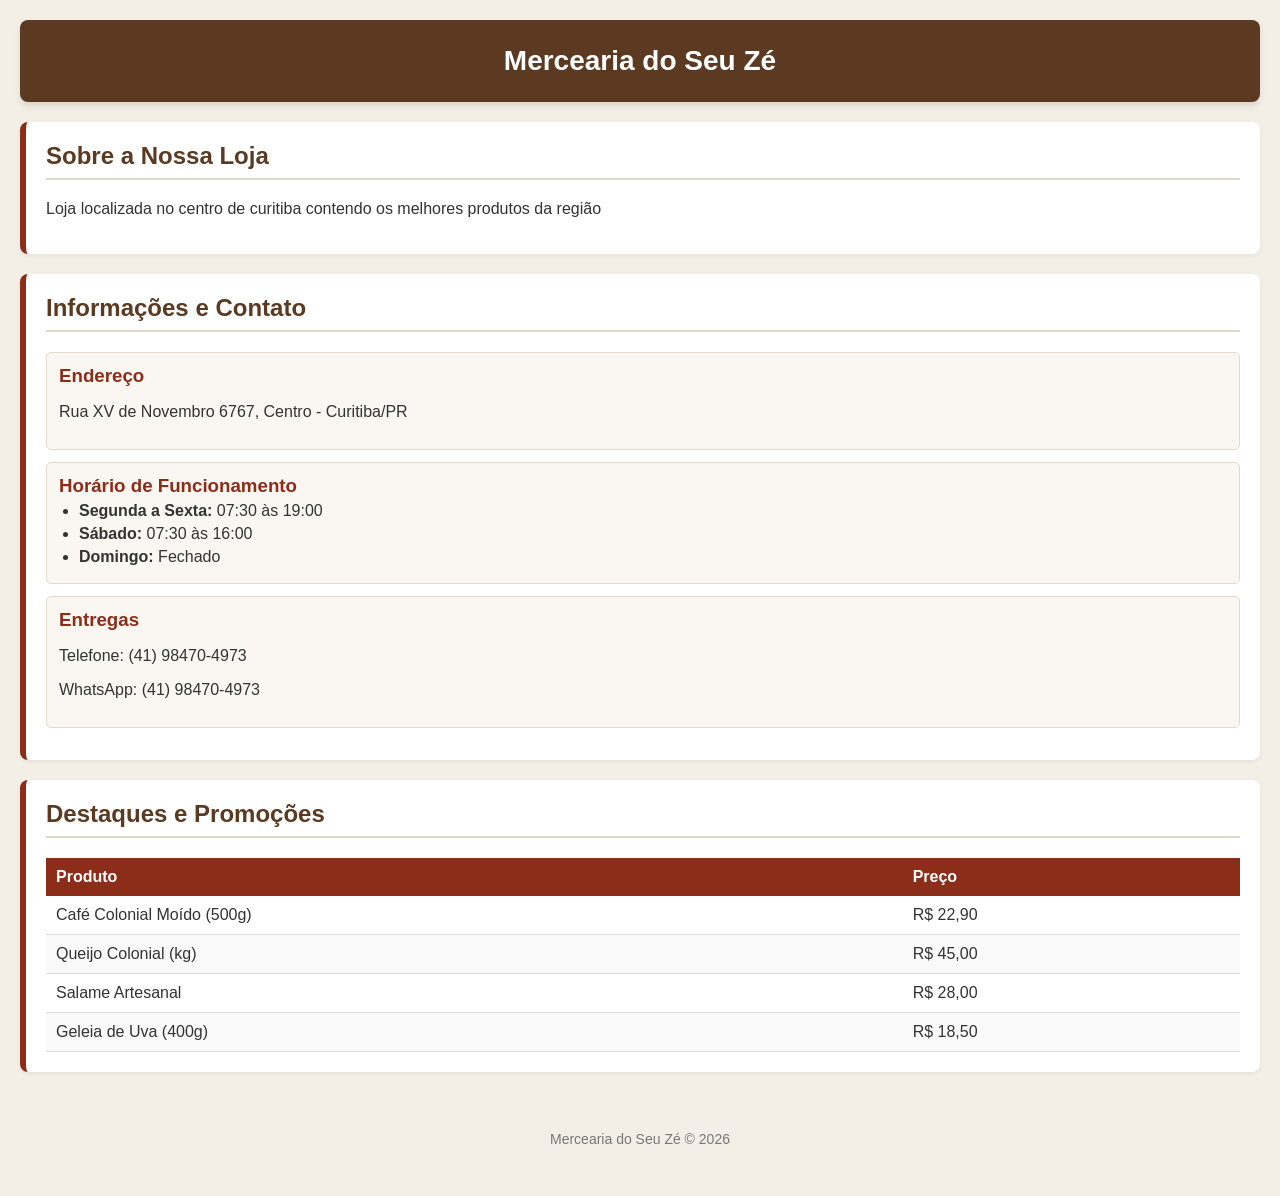
<file: trabalhoterça/main/index.html>
<!DOCTYPE html>
<html lang="pt-BR">
<head>
    <link rel="stylesheet" href="style.css">
    <meta charset="UTF-8">
    <title>Mercearia do Seu Zé</title>
    <link rel="stylesheet" href="style.css">
</head>
<body>

    
    <header>
        <h1>Mercearia do Seu Zé</h1>
       
    </header>

  
    <section class="caixa">
        <h2>Sobre a Nossa Loja</h2>
        <p>Loja localizada no centro de curitiba contendo os melhores produtos da região</p>
    </section>

    
    <section class="caixa">
        <h2>Informações e Contato</h2>
        
        <div class="bloco-info">
            <h3> Endereço</h3>
            <p>Rua XV de Novembro 6767, Centro - Curitiba/PR </p>
        </div>

        <div class="bloco-info">
            <h3> Horário de Funcionamento</h3>
            <ul>
                <li><strong>Segunda a Sexta:</strong> 07:30 às 19:00</li>
                <li><strong>Sábado:</strong> 07:30 às 16:00</li>
                <li><strong>Domingo:</strong> Fechado</li>
            </ul>
        </div>

        <div class="bloco-info">
            <h3> Entregas</h3>
            <p>Telefone: (41) 98470-4973</p>
            <p>WhatsApp: <a href="https://wa.me" target="_blank" class="botao-whatsapp"></a>(41) 98470-4973</p>
        </div>
    </section>

    
    <section class="caixa">
        <h2>Destaques e Promoções</h2>
        <table>
            <thead>
                <tr>
                    <th>Produto</th>
                    <th>Preço</th>
                </tr>
            </thead>
            <tbody>
                <tr>
                    <td>Café Colonial Moído (500g)</td>
                    <td>R$ 22,90</td>
                </tr>
                <tr>
                    <td>Queijo Colonial (kg)</td>
                    <td>R$ 45,00</td>
                </tr>
                <tr>
                    <td>Salame Artesanal</td>
                    <td>R$ 28,00</td>
                </tr>
                <tr>
                    <td>Geleia de Uva (400g)</td>
                    <td>R$ 18,50</td>
                </tr>
            </tbody>
        </table>
    </section>

   
    <footer>
        <p>Mercearia do Seu Zé &copy; 2026 </p>
    </footer>

</body>
</html>
</file>
<file: trabalhoterça/main/style.css>
body {
    background-color: #f4efe6; 
    font-family: Arial, sans-serif;
    margin: 20px;
    color: #333333;
}


header {
    background-color: #5c3a21;
    color: #ffffff;
    text-align: center;
    padding: 25px;
    border-radius: 8px;
    box-shadow: 0px 4px 6px rgba(0, 0, 0, 0.1);
}

header h1 {
    margin: 0;
    font-size: 28px;
}

header p {
    margin-top: 8px;
    color: #f0c987; 
}

.caixa {
    background-color: #ffffff; 
    padding: 20px;
    margin-top: 20px;
    border-radius: 8px;
    border-left: 6px solid #8c2d19; 
    box-shadow: 0px 2px 5px rgba(0, 0, 0, 0.05);
}


h2 {
    color: #5c3a21;
    margin-top: 0;
    border-bottom: 2px solid #e0d7c6;
    padding-bottom: 8px;
}


.bloco-info {
    background-color: #faf7f2;
    padding: 12px;
    margin-bottom: 12px;
    border-radius: 5px;
    border: 1px solid #e2dacd;
}

h3 {
    color: #8c2d19;
    margin-top: 0;
    margin-bottom: 5px;
}

/* Listas */
ul {
    margin: 0;
    padding-left: 20px;
}

li {
    margin-bottom: 5px;
}







table {
    width: 100%;
    border-collapse: collapse;
    margin-top: 15px;
}

th {
    background-color: #8c2d19; 
    color: white;
    padding: 10px;
    text-align: left;
}

td {
    padding: 10px;
    border-bottom: 1px solid #dddddd;
}

tbody tr:nth-child(even) {
    background-color: #f9f9f9;
}

/* Rodapé */
footer {
    text-align: center;
    margin-top: 30px;
    padding: 15px;
    font-size: 14px;
    color: #777777;
}
</file>
